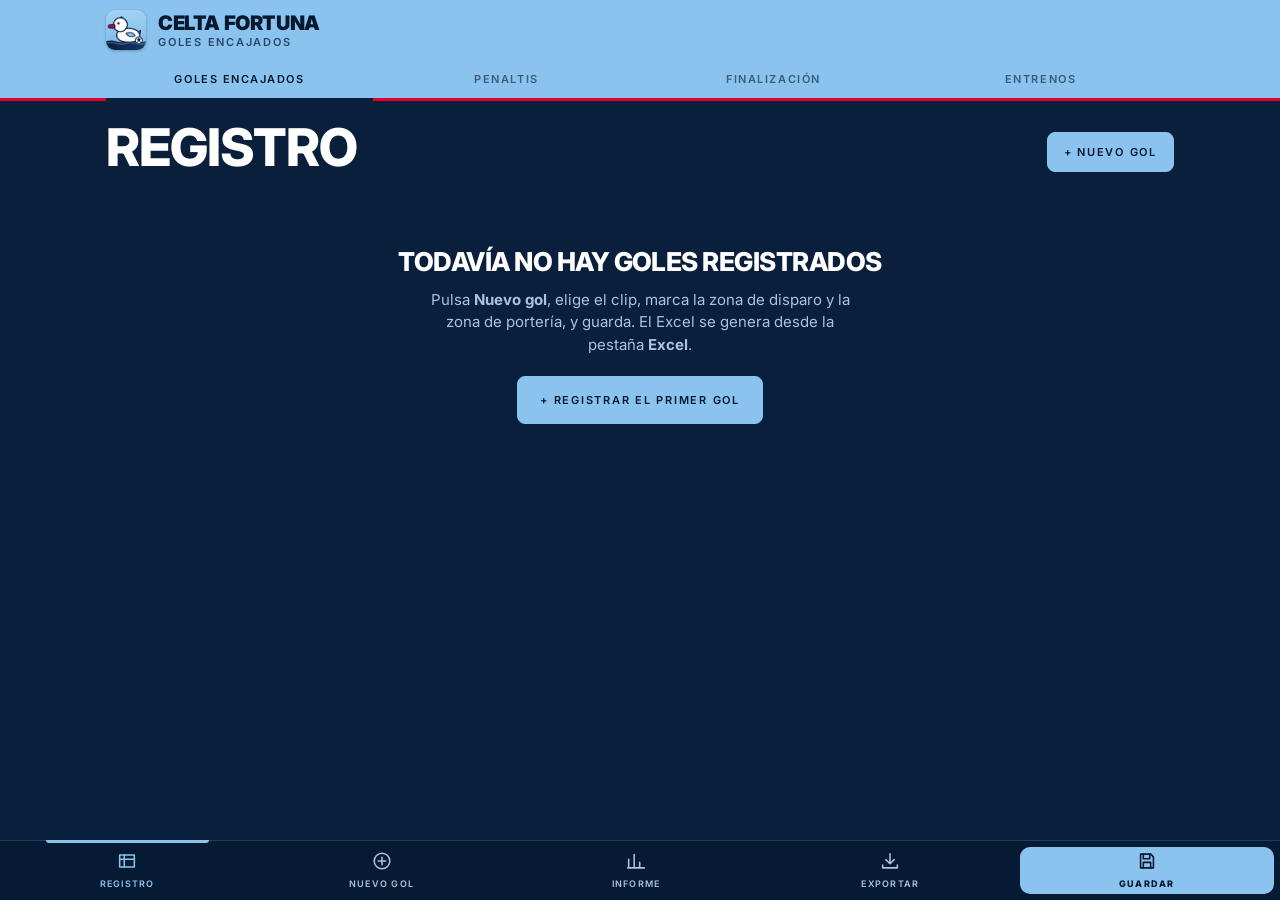
<file: porteros/index.html>
<!doctype html>
<html lang="es"><head><meta charset="utf-8">
<title>Goles encajados</title>
<meta http-equiv="refresh" content="0; url=../">
<script>location.replace('../' + location.hash);</script>
</head><body><p>La app ahora está en <a href="../">la dirección principal</a>.</p></body></html>
</file>
